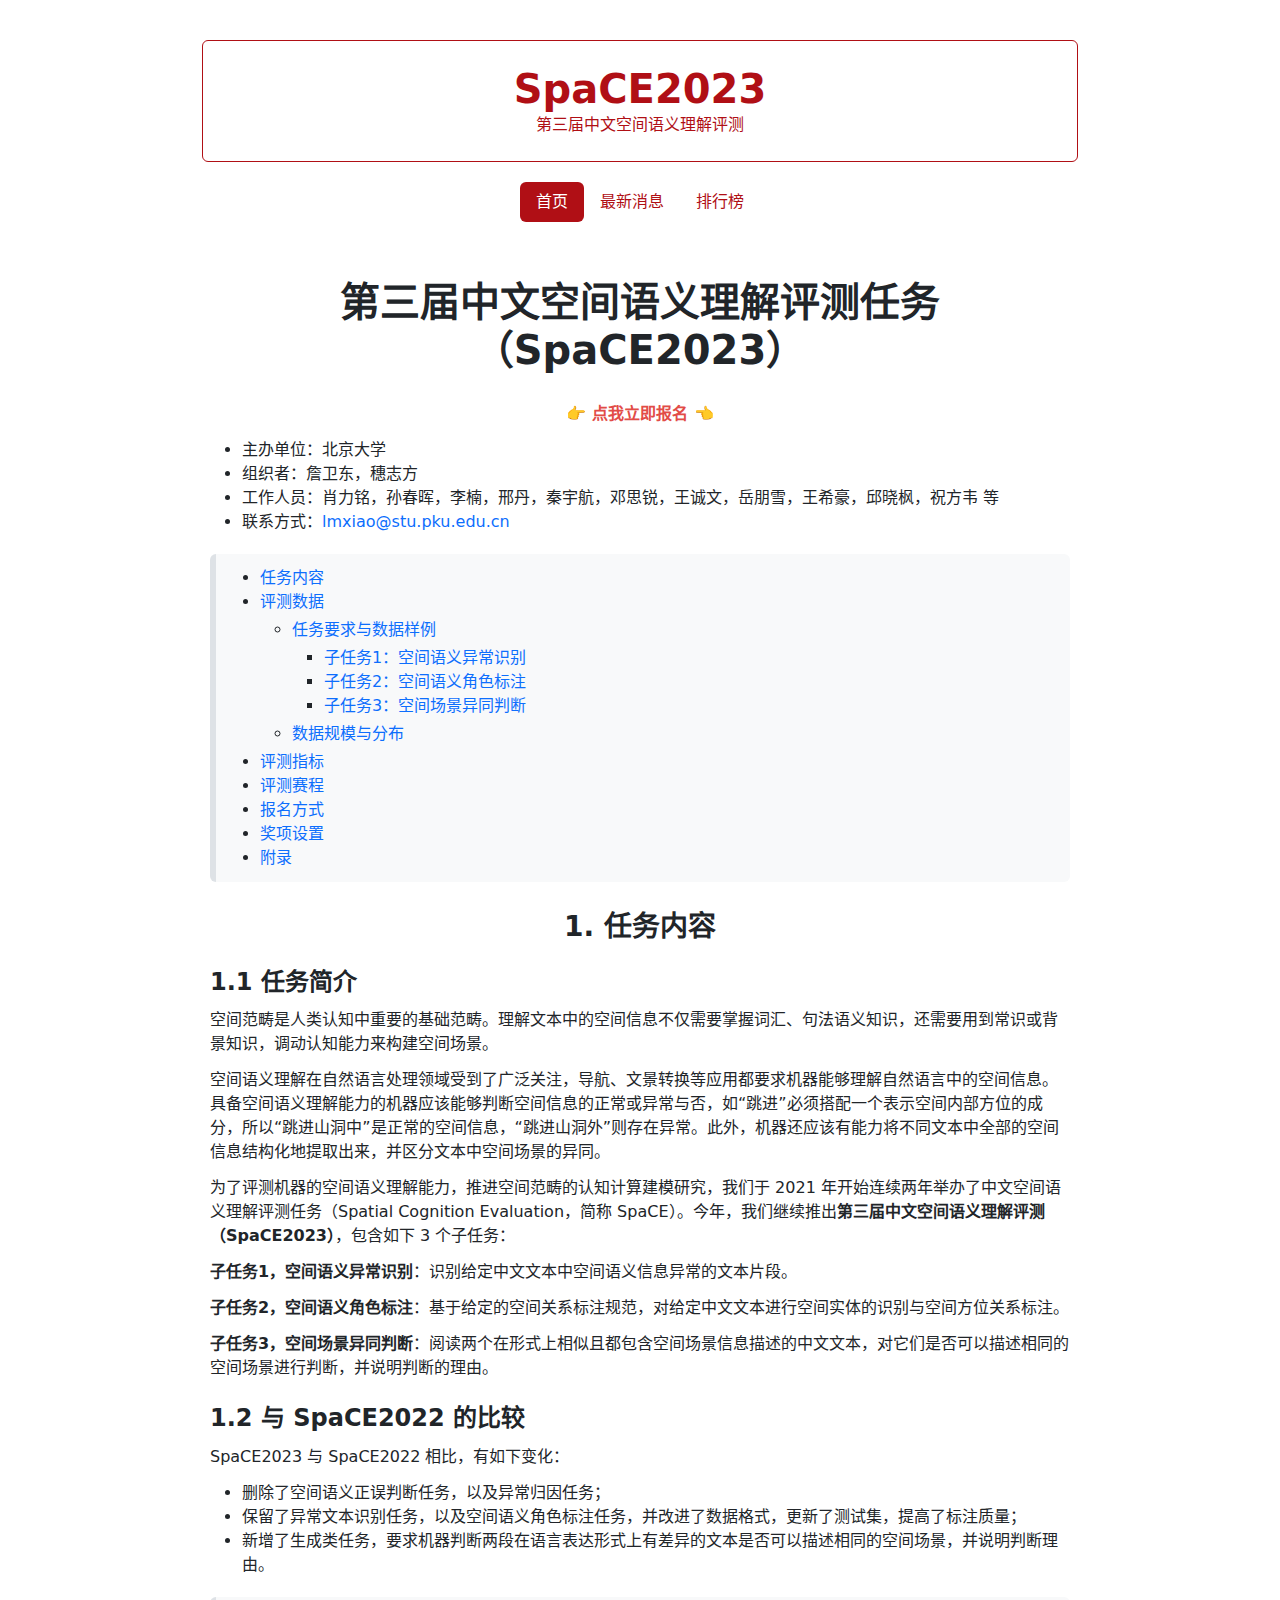
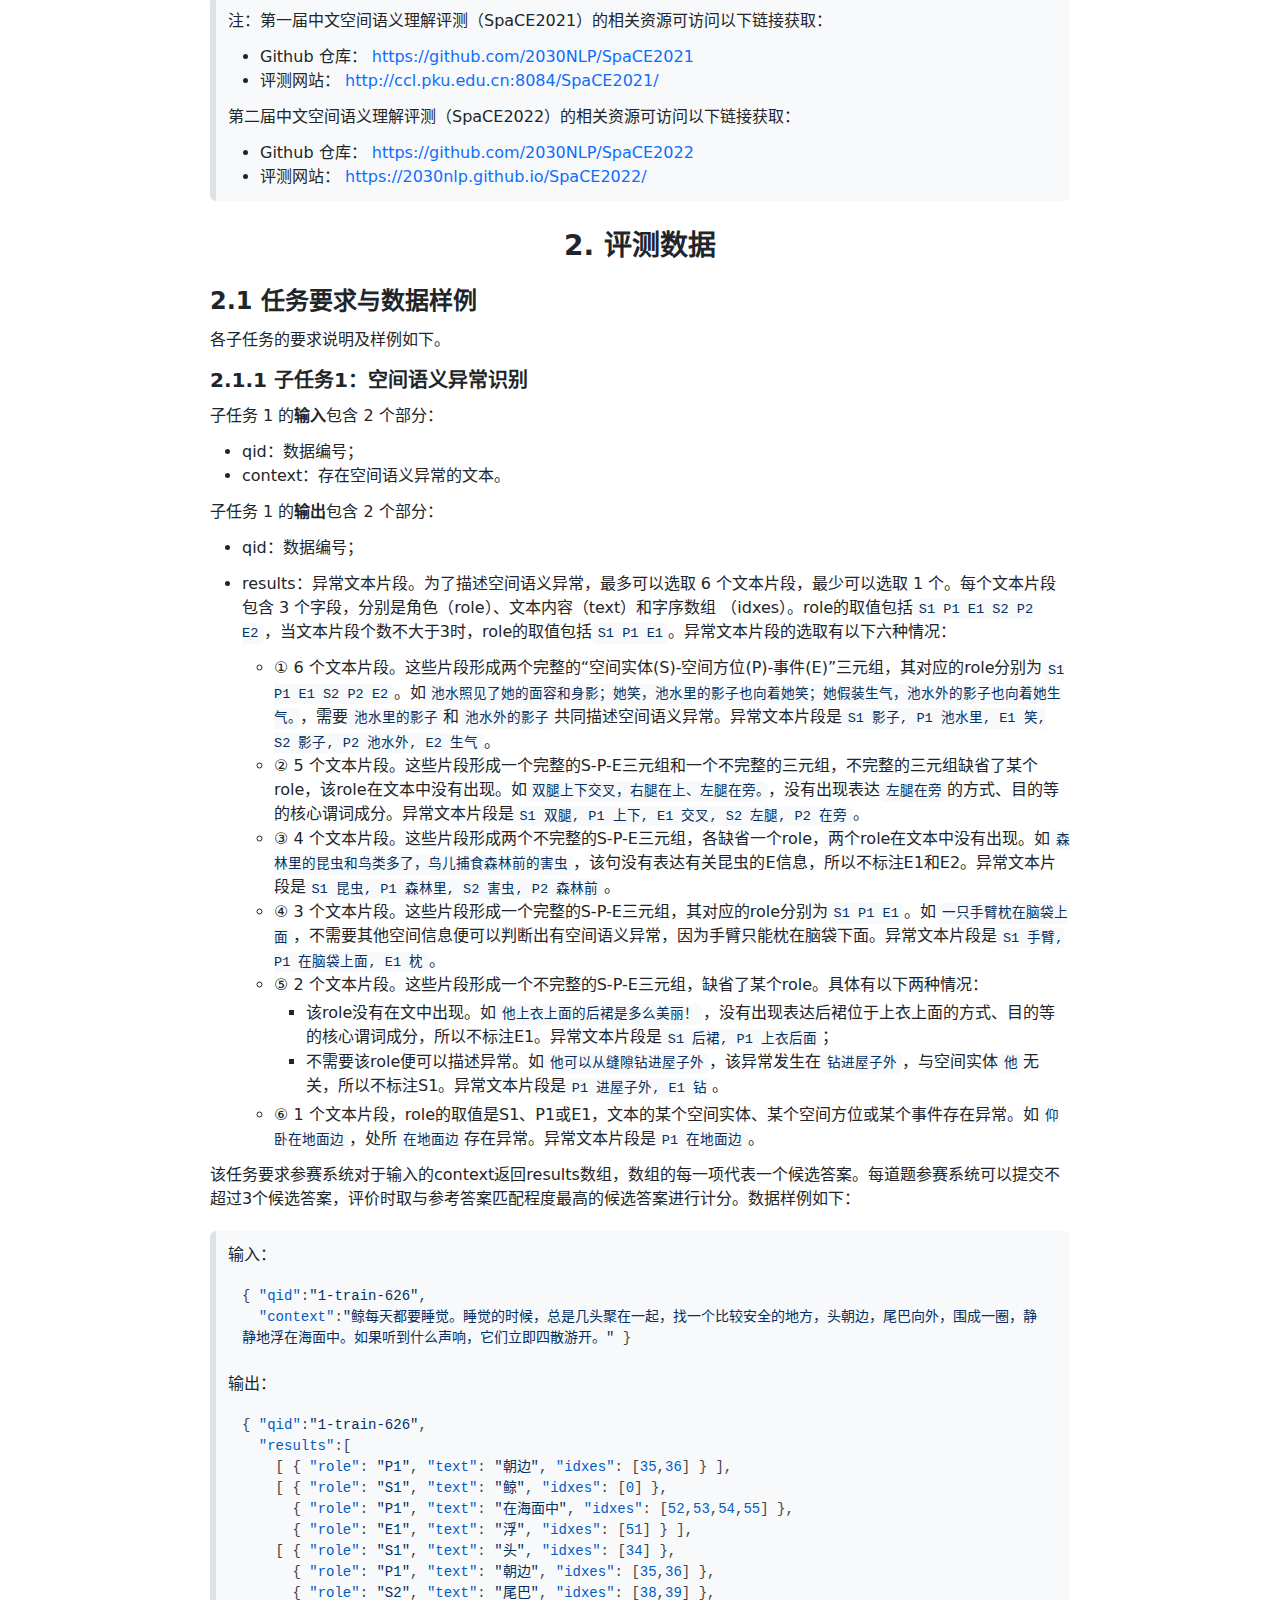
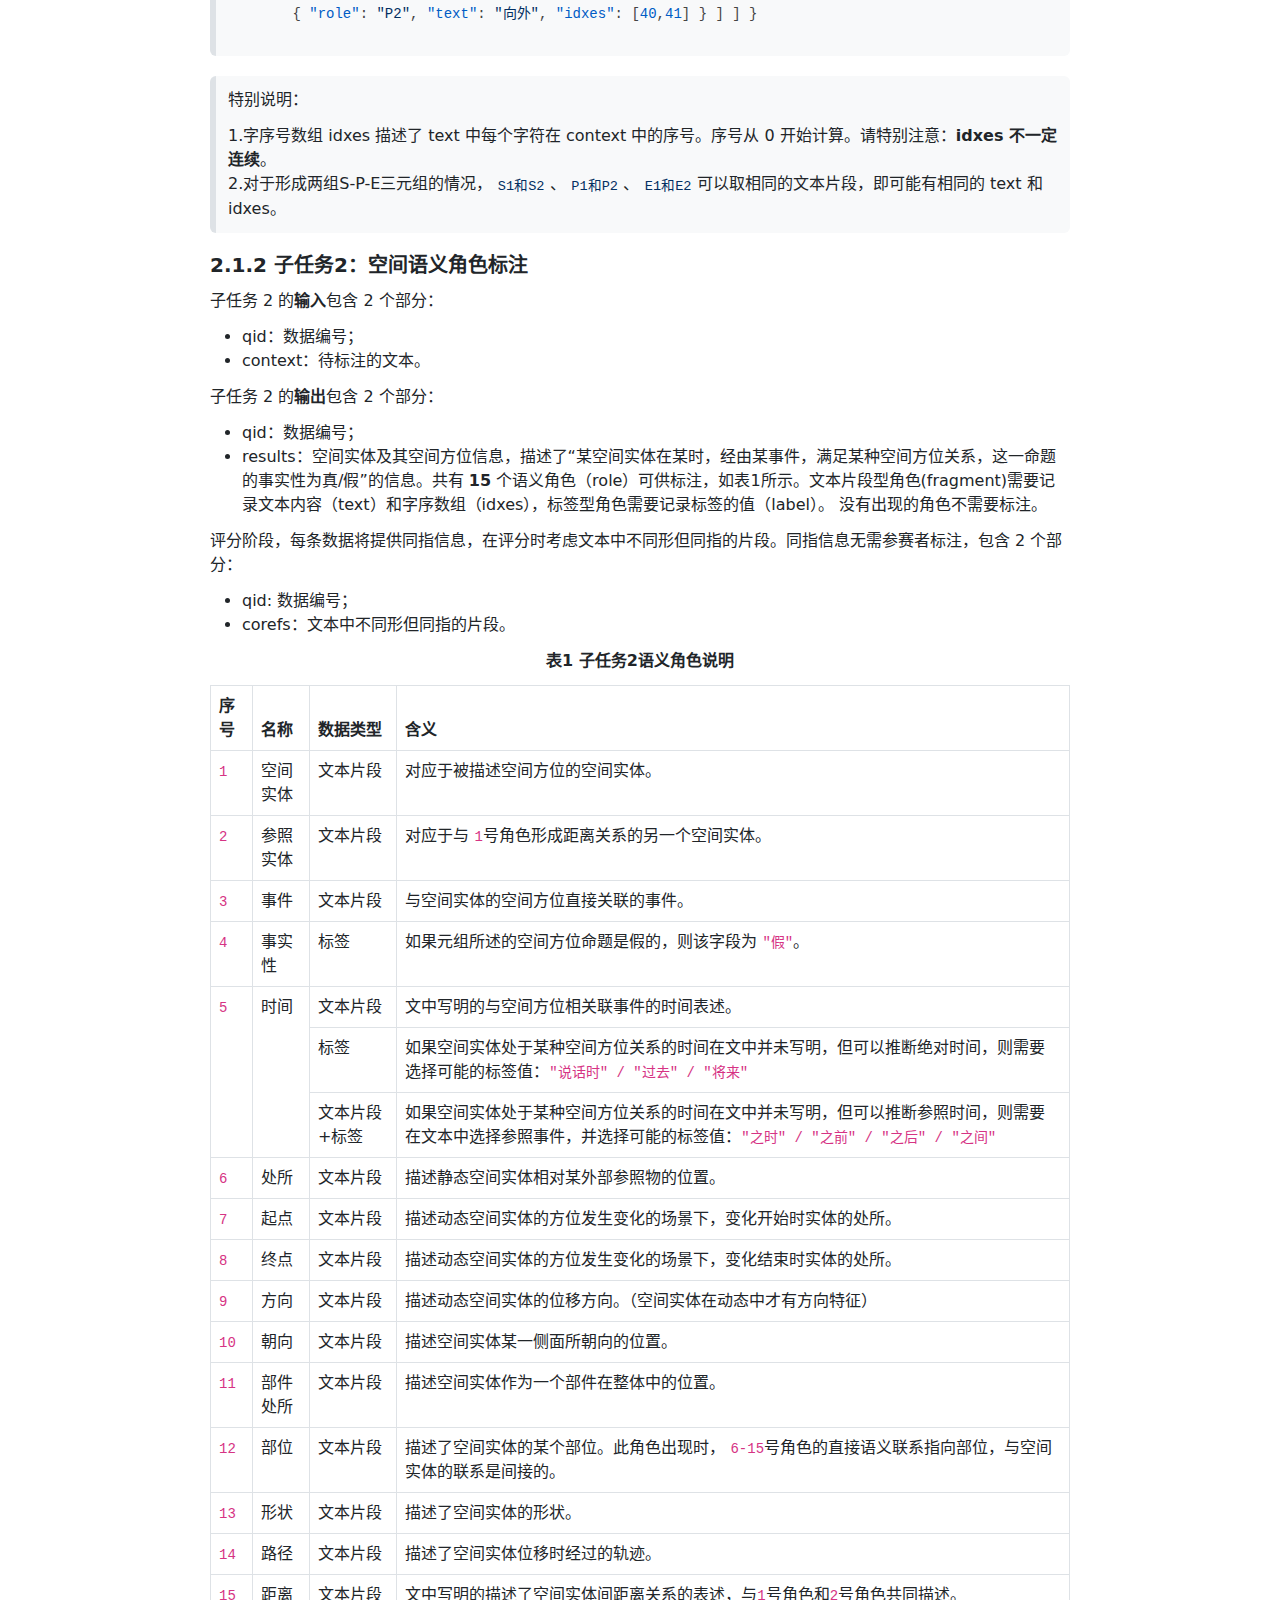
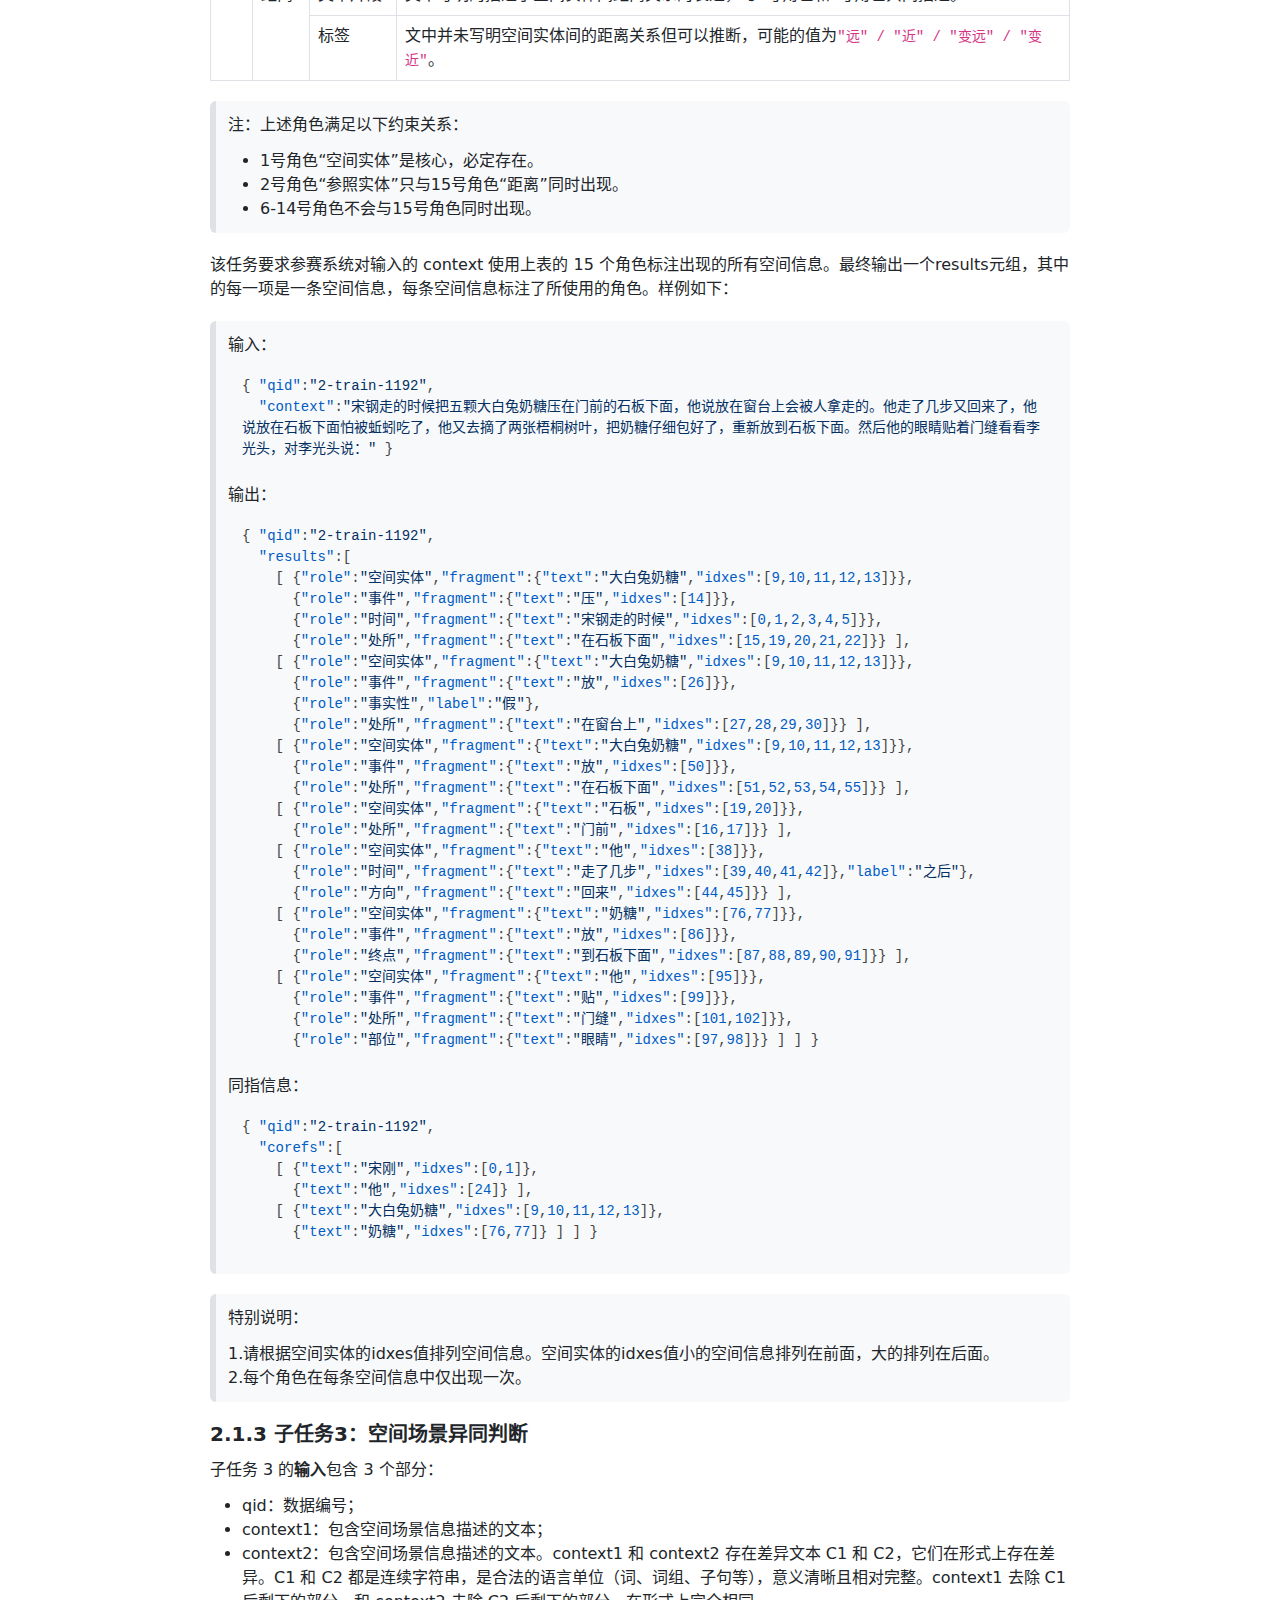
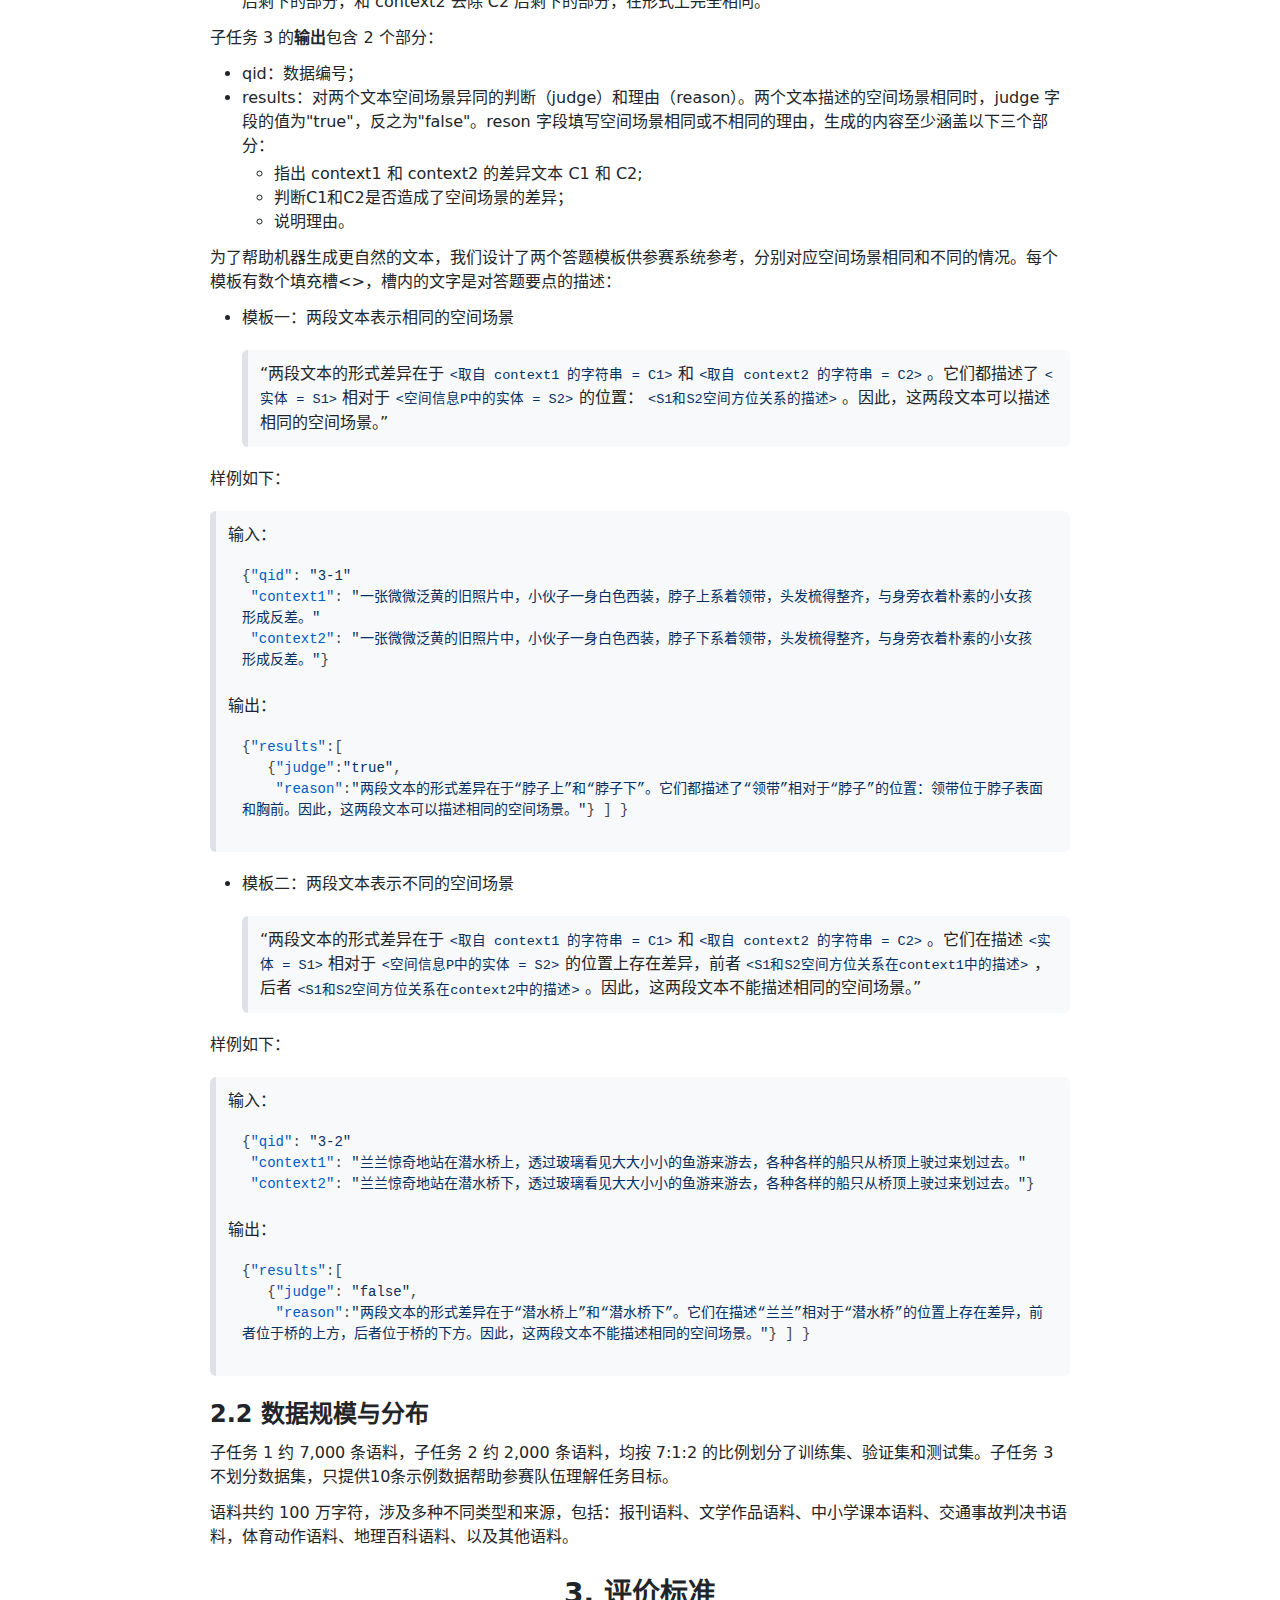
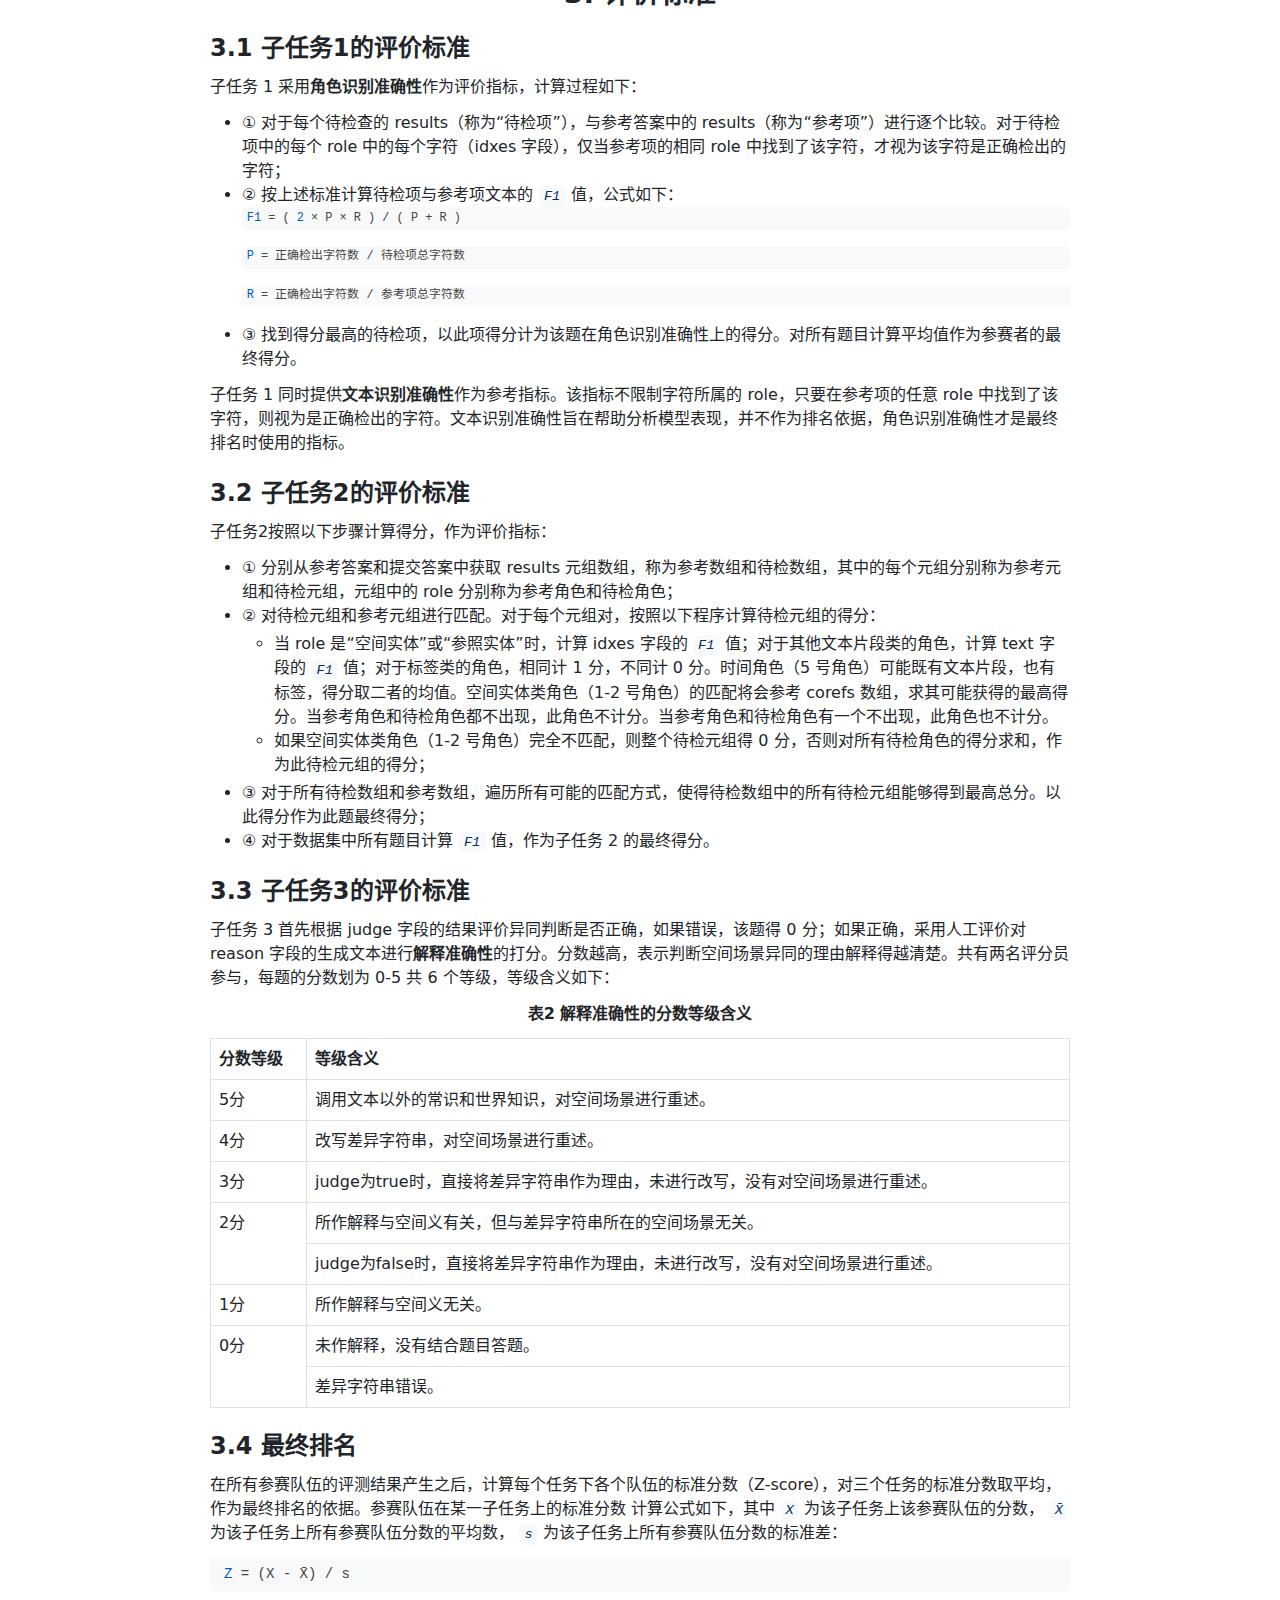
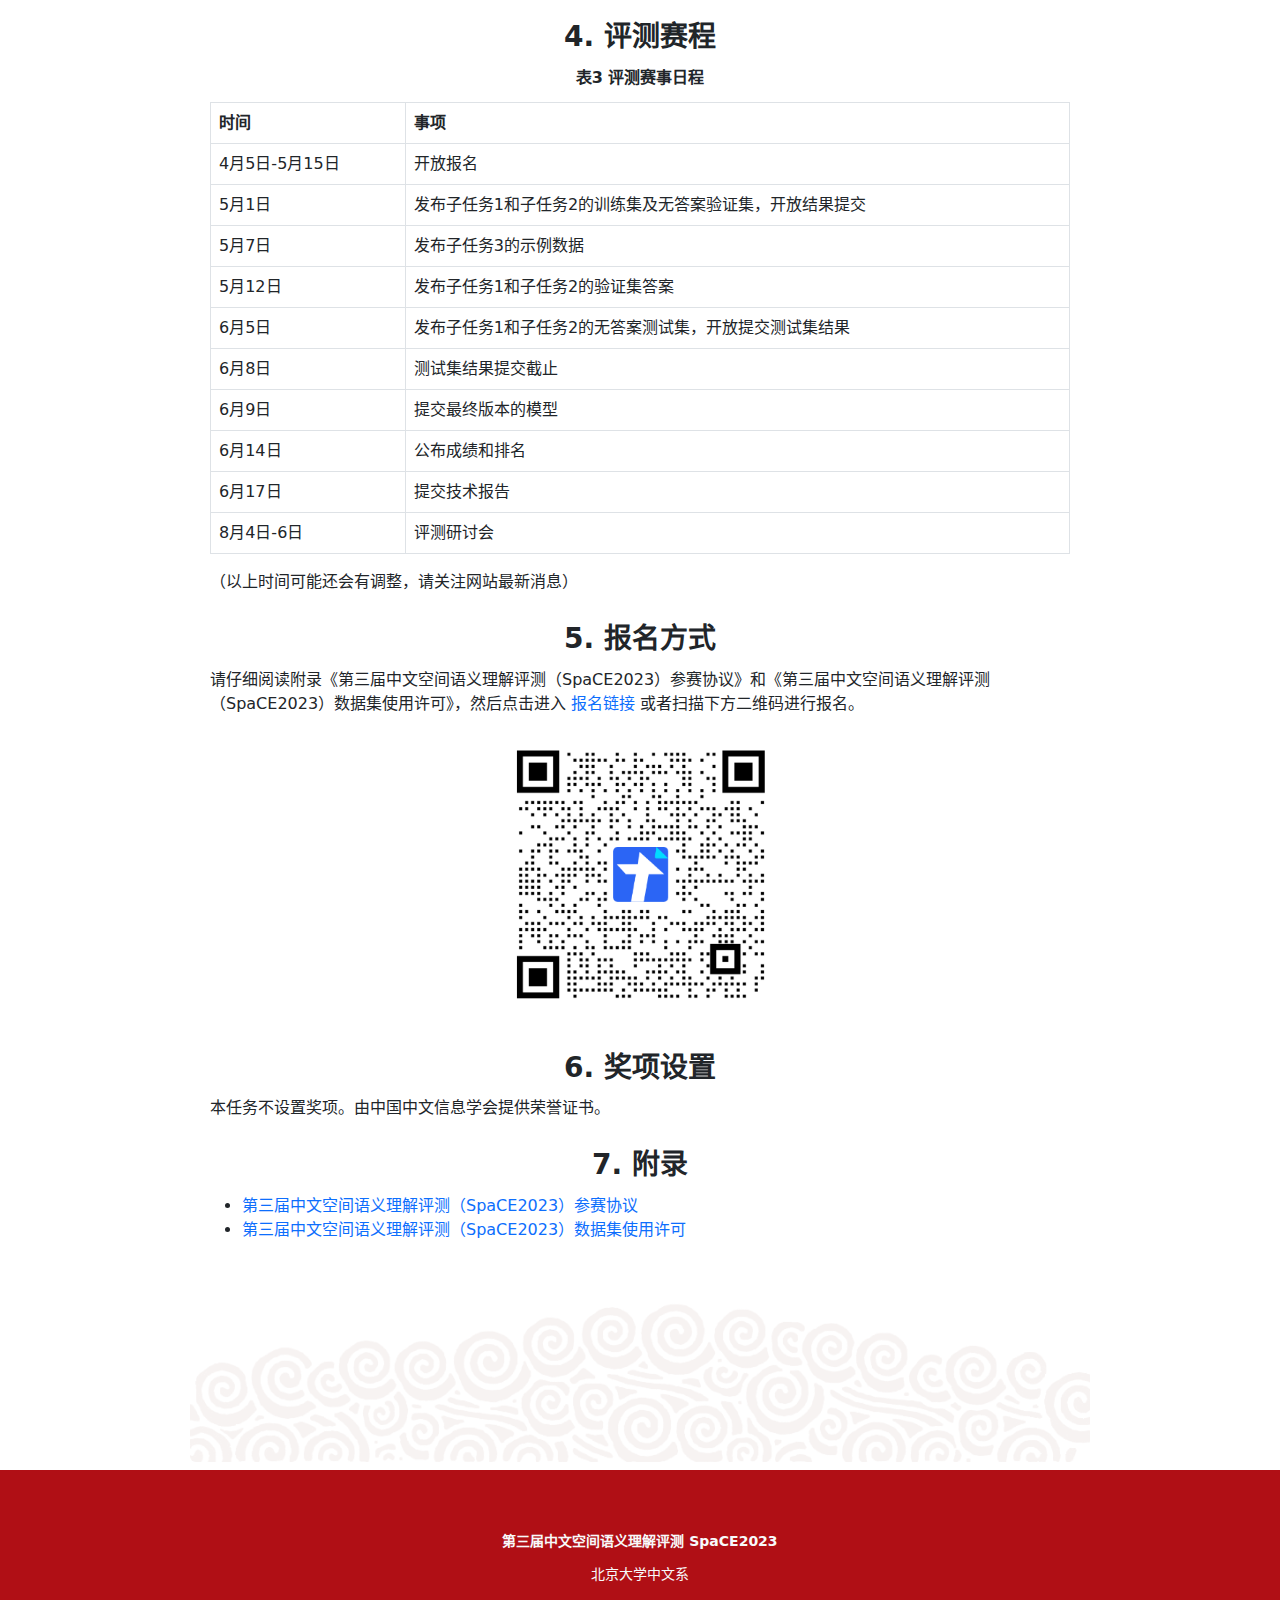
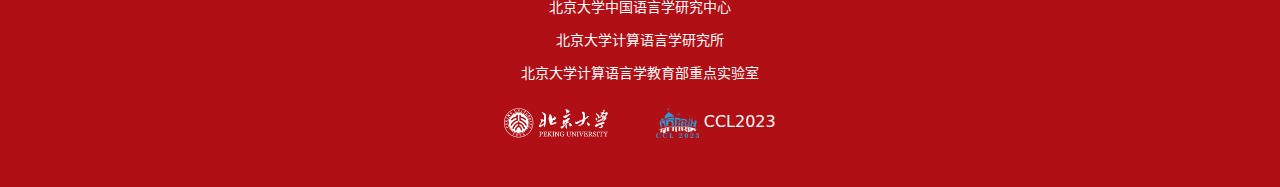
<file: docs/index.html>
<!DOCTYPE html>
<html lang="zh-CN">

<head>
  <meta charset="utf-8">
  <meta name="viewport" content="width=device-width, initial-scale=1, shrink-to-fit=no">
  <meta http-equiv="X-UA-Compatible" content="IE=edge,chrome=1">

  <META HTTP-EQUIV="Cache-Control" CONTENT="no-cache">
  <META HTTP-EQUIV="Pragma" CONTENT="no-cache">
  <META HTTP-EQUIV="Expires" CONTENT="0">

  <title>SpaCE2023</title>

  <link href="css/bootstrap_5.2.0-beta1_.min.css" rel="stylesheet">
  <link href="css/github.hljs.css" rel="stylesheet">
  <link href="css/style.css" rel="stylesheet">

  <style type="text/css">
  </style>

</head>

<body>

  <div class="bodywrap" id="bodywrap">

    <div class="page-cover" v-if="false">
      <div class="container pt-5 text-center">
        <div class="row">
          <div><h2>SpaCE2023</h2></div>
        </div>
        <div class="row">
          <div>
            <p>正在加载，请稍候……</p>
          </div>
        </div>
      </div>
    </div>

  </div>
  <!-- bodywrap end -->

  <!-- scripts start -->
  <script type="module" src="js/main.mjs.js"></script>

  <!-- scripts end -->
</body>

</html>
</file>
<file: docs/css/github.hljs.css>
pre code.hljs{display:block;overflow-x:auto;padding:1em}code.hljs{padding:3px 5px}/*!
  Theme: GitHub
  Description: Light theme as seen on github.com
  Author: github.com
  Maintainer: @Hirse
  Updated: 2021-05-15

  Outdated base version: https://github.com/primer/github-syntax-light
  Current colors taken from GitHub's CSS
*/.hljs{color:#24292e;background:#fff}.hljs-doctag,.hljs-keyword,.hljs-meta .hljs-keyword,.hljs-template-tag,.hljs-template-variable,.hljs-type,.hljs-variable.language_{color:#d73a49}.hljs-title,.hljs-title.class_,.hljs-title.class_.inherited__,.hljs-title.function_{color:#6f42c1}.hljs-attr,.hljs-attribute,.hljs-literal,.hljs-meta,.hljs-number,.hljs-operator,.hljs-selector-attr,.hljs-selector-class,.hljs-selector-id,.hljs-variable{color:#005cc5}.hljs-meta .hljs-string,.hljs-regexp,.hljs-string{color:#032f62}.hljs-built_in,.hljs-symbol{color:#e36209}.hljs-code,.hljs-comment,.hljs-formula{color:#6a737d}.hljs-name,.hljs-quote,.hljs-selector-pseudo,.hljs-selector-tag{color:#22863a}.hljs-subst{color:#24292e}.hljs-section{color:#005cc5;font-weight:700}.hljs-bullet{color:#735c0f}.hljs-emphasis{color:#24292e;font-style:italic}.hljs-strong{color:#24292e;font-weight:700}.hljs-addition{color:#22863a;background-color:#f0fff4}.hljs-deletion{color:#b31d28;background-color:#ffeef0}
</file>
<file: docs/css/style.css>
.table-wrap > table {
  /* max-width: 200%; */
  font-size: small;
}


@media print {
  .container {
    max-width: 96%;
  }
  .main {
    max-width: 100% !important;
  }
  pre code.hljs {
    word-wrap: break-word;
    word-break: break-all;
    white-space: pre-wrap;
  }
}

pre code.hljs {
  padding: 0.5em 1em;
  word-wrap: break-word;
  word-break: break-all;
  white-space: pre-wrap;
}


p, ul, ol, dl {
  margin-top: 0.75rem;
  margin-bottom: 0.75rem;
}
ol ol, ol ul, ul ol, ul ul {
  margin-top: 0.25rem;
  margin-bottom: 0.25rem;
}

/* body {
  background: #eaebee;
  background: #fafafa;
} */
img {
  display: inline-block;
  max-width: 100%;
}
.container {
  transition: max-width 0.2s, width 0.2s;
}
th[align=right] {
  text-align: right;
}
th[align=left] {
  text-align: left;
}
th[align=center] {
  text-align: center;
}

del {
  opacity: 0.5;
}

:root {
  --pku-red: #b00f15;
  --notice-red: rgba(212, 76, 71, 1);
}

.nav {
  --bs-nav-link-padding-x: 1rem;
  --bs-nav-link-padding-y: 0.5rem;
  --bs-nav-link-font-weight: ;
  --bs-nav-link-color: var(--pku-red);
  --bs-nav-link-hover-color: var(--pku-red);
  --bs-nav-link-disabled-color: #6c757d;
  list-style: none;
}
.nav-pills {
  --bs-nav-pills-border-radius: 0.375rem;
  --bs-nav-pills-link-active-color: #fff;
  --bs-nav-pills-link-active-bg: var(--pku-red);
}
.nav-tabs {
  --bs-nav-tabs-border-width: 1px;
  --bs-nav-tabs-border-color: #dee2e6;
  --bs-nav-tabs-border-radius: 0.375rem;
  --bs-nav-tabs-link-hover-border-color: #e9ecef #e9ecef #dee2e6;
  --bs-nav-tabs-link-active-color: #495057;
  --bs-nav-tabs-link-active-bg: #fff;
  --bs-nav-tabs-link-active-border-color: #dee2e6 #dee2e6 #fff;
  border-bottom: var(--bs-nav-tabs-border-width) solid var(--bs-nav-tabs-border-color);
}

.page-cover {
  position: fixed;
  top:0; right:0; bottom:0; left:0;
  overflow: hidden;
  background: #fff;
  z-index: 99999;
}

.main {
  max-width: 900px;
  min-height: 100vh;
  background-color: #fff;
  background-image: url(../images/feet.png);
  background-size: contain;
  background-repeat: no-repeat;
  background-position: bottom;
  /*box-shadow: 0px 4px 16px 0px rgba(0,0,0,0.05);*/
}

/* .md-wrap {} */

.md-wrap .block-color-red {
  color: rgba(212, 76, 71, 1);
  fill: rgba(212, 76, 71, 1);
}

.md-wrap a {
  text-decoration: none;
}

.md-wrap blockquote {
  padding: 0.5rem 0.75rem;
  margin-top: 1.25rem;
  margin-bottom: 1.25rem;
  background-color: var(--bs-light, var(--bs-gray-100));
  border-left: var(--bs-border-radius) solid var(--bs-gray-300, var(--bs-gray-300));
  /*border-top-right-radius: var(--bs-border-radius);*/
  /*border-bottom-right-radius: var(--bs-border-radius);*/
  border-radius: var(--bs-border-radius);
}

.md-wrap blockquote > *:first-child {
  margin-top: 0.25em;
}

.md-wrap blockquote > *:last-child {
  margin-bottom: 0.25em;
}

.md-wrap p code,
.md-wrap ul code,
.md-wrap ol code,
.md-wrap dl code {
  padding: .2em .4em;
  margin: 0;
  font-size: 85%;
  background-color: var(--bs-light);
  border-radius: 6px;
  color: #032f62;
}

.md-wrap .hljs {
  color: #444;
  background: var(--bs-light);
  border-radius: var(--bs-border-radius);
}

/*.md-wrap pre {
  border-radius: 0.375rem;
}*/

.md-wrap .table-wrap {
  overflow: auto;
}

.md-wrap .h1,
.md-wrap h1,
.md-wrap .h2,
.md-wrap h2,
.md-wrap .h3,
.md-wrap h3 {
  text-align: center;
}

.md-wrap .h1,
.md-wrap h1 {
  margin-top: 2.5rem;
  margin-bottom: 1.75rem;
  font-weight: bold;
}

.md-wrap .h2,
.md-wrap h2 {
  margin-top: 2.25rem;
  margin-bottom: 1.25rem;
  font-weight: bold;
}

.md-wrap .h3,
.md-wrap h3 {
  margin-top: 1.75rem;
  margin-bottom: .75rem;
  font-weight: bold;
}

.md-wrap .h4,
.md-wrap h4 {
  margin-top: 1.5rem;
  margin-bottom: .5rem;
  font-weight: bold;
}

.md-wrap .h5,
.md-wrap h5 {
  margin-top: 1rem;
  margin-bottom: .5rem;
  font-weight: bold;
}

.md-wrap .h6,
.md-wrap h6 {
  margin-top: .5rem;
  margin-bottom: .5rem;
  font-weight: bold;
}
</file>
